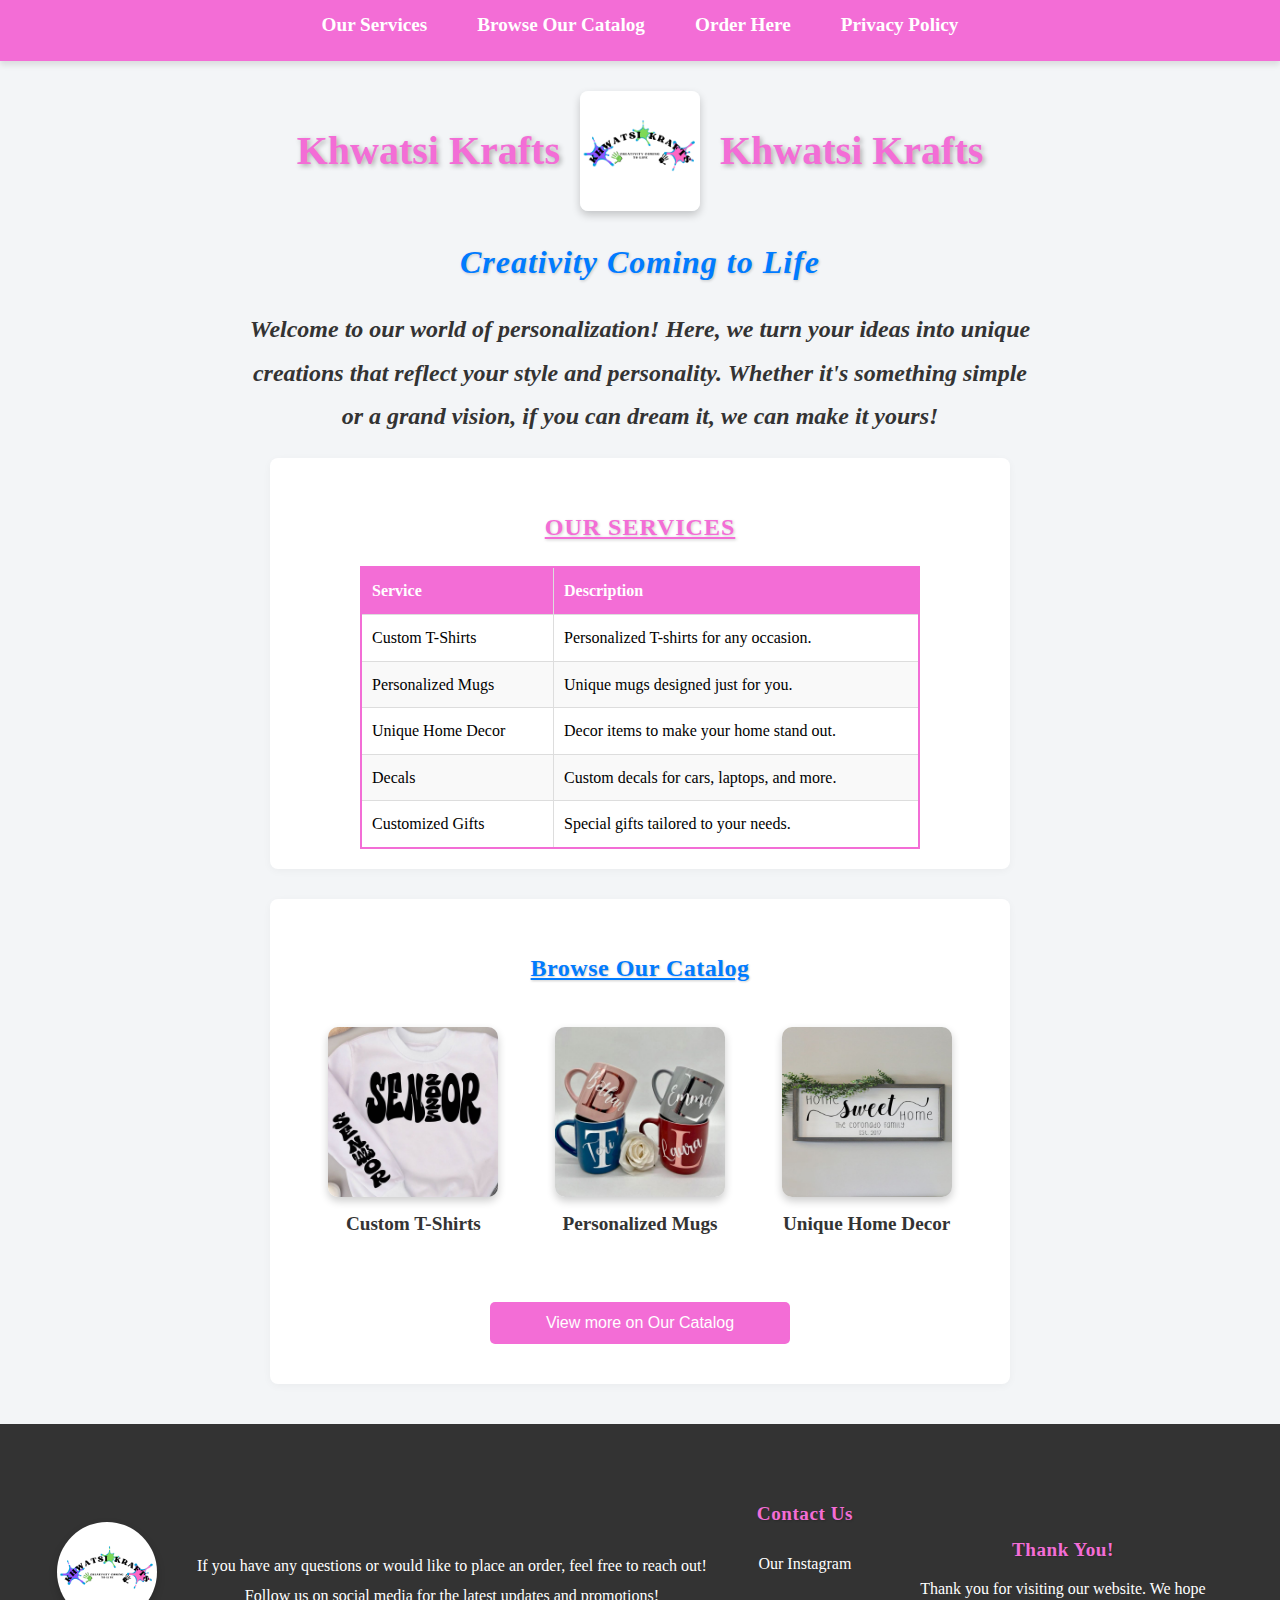
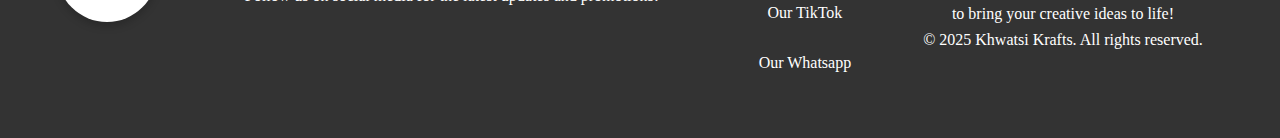
<file: index.html>
<!DOCTYPE html>
<html lang="en">
  <head>
    <meta charset="UTF-8" />
    <meta name="viewport" content="width=device-width, initial-scale=1.0" />
    <link rel="stylesheet" href="Khwatsi Krafts.css" />
    <title>Khwatsi Krafts</title>
  </head>
  <body>
    <nav>
      <ul>
        <li><a href="our-service-page.html">Our Services</a></li>
        <li><a href="catalog-page.html">Browse Our Catalog</a></li>
        <li><a href="order-page.html">Order Here</a></li>
        <li><a href="catalog-page.html">Privacy Policy</a></li>
      </ul>
    </nav>

    <header class="header">
      <h1>
        <b>Khwatsi Krafts</b>
        <img
          src="images\KK LOGO.png"
          alt="Khwatsi Krafts Logo"
          width="215"
          height="215"
          style="vertical-align: middle"
        />
        <b>Khwatsi Krafts</b>
      </h1>
      <h2><i>Creativity Coming to Life</i></h2>
      <p>
        <i
          ><b>
            Welcome to our world of personalization! Here, we turn your ideas
            into unique creations that reflect your style and personality.
            Whether it's something simple or a grand vision, if you can dream
            it, we can make it yours!
          </b></i
        >
      </p>
    </header>

    <section>
      <h3 class="section-title">
        <b><u>Our Services</u></b>
      </h3>
      <table class="services-table">
        <thead>
          <tr>
            <th>Service</th>
            <th>Description</th>
          </tr>
        </thead>
        <tbody>
          <tr>
            <td>Custom T-Shirts</td>
            <td>Personalized T-shirts for any occasion.</td>
          </tr>
          <tr>
            <td>Personalized Mugs</td>
            <td>Unique mugs designed just for you.</td>
          </tr>
          <tr>
            <td>Unique Home Decor</td>
            <td>Decor items to make your home stand out.</td>
          </tr>
          <tr>
            <td>Decals</td>
            <td>Custom decals for cars, laptops, and more.</td>
          </tr>
          <tr>
            <td>Customized Gifts</td>
            <td>Special gifts tailored to your needs.</td>
          </tr>
        </tbody>
      </table>
    </section>

    <section>
      <h4 class="section-title">
        <b><u>Browse Our Catalog</u></b>
      </h4>
      <div class="catalog-grid">
        <div>
          <img src="images/Custom-tshirt.jpg" alt="Custom T-Shirts" />
          <p><b>Custom T-Shirts</b></p>
        </div>
        <div>
          <img src="images/custom-mug.jpg" alt="Personalized Mugs" />
          <p><b>Personalized Mugs</b></p>
        </div>
        <div>
          <img src="images/custo-home-deco.jpg" alt="Unique Home Decor" />
          <p><b>Unique Home Decor</b></p>
        </div>
      </div>
      <div class="catalog-btn-container">
        <button onclick="window.location.href='catalog-page.html';">
          View more on Our Catalog
        </button>
      </div>
    </section>

    <footer class="footer">
      <div class="footer-content">
        <div class="footer-logo">
          <img
            src="images/KK LOGO.png"
            alt="Khwatsi Krafts Logo"
            width="100"
            height="100"
          />
        </div>
        <ul>
          <li>
            If you have any questions or would like to place an order, feel free
            to reach out!
          </li>
          <li>
            Follow us on social media for the latest updates and promotions!
          </li>
        </ul>
        <div class="footer-contact">
          <h4>Contact Us</h4>
          <p>
            <a href="https://www.instagram.com/khwatsi_krafts/"
              >Our Instagram</a
            >
          </p>
          <p>
            <a
              href="https://www.tiktok.com/@khwatsi.krafts?_t=ZM-8w71qE59eyM&_r=1/"
              >Our TikTok</a
            >
          </p>
          <p><a href="https://wa.me/qr/DYPUR34Y42STC1">Our Whatsapp</a></p>
        </div>
        <div class="footer-thank-you">
          <h4>Thank You!</h4>
          Thank you for visiting our website. We hope to bring your creative
          ideas to life!
          <br />
          &copy; 2025 Khwatsi Krafts. All rights reserved.
        </div>
      </div>
    </footer>
  </body>
</html>
</file>
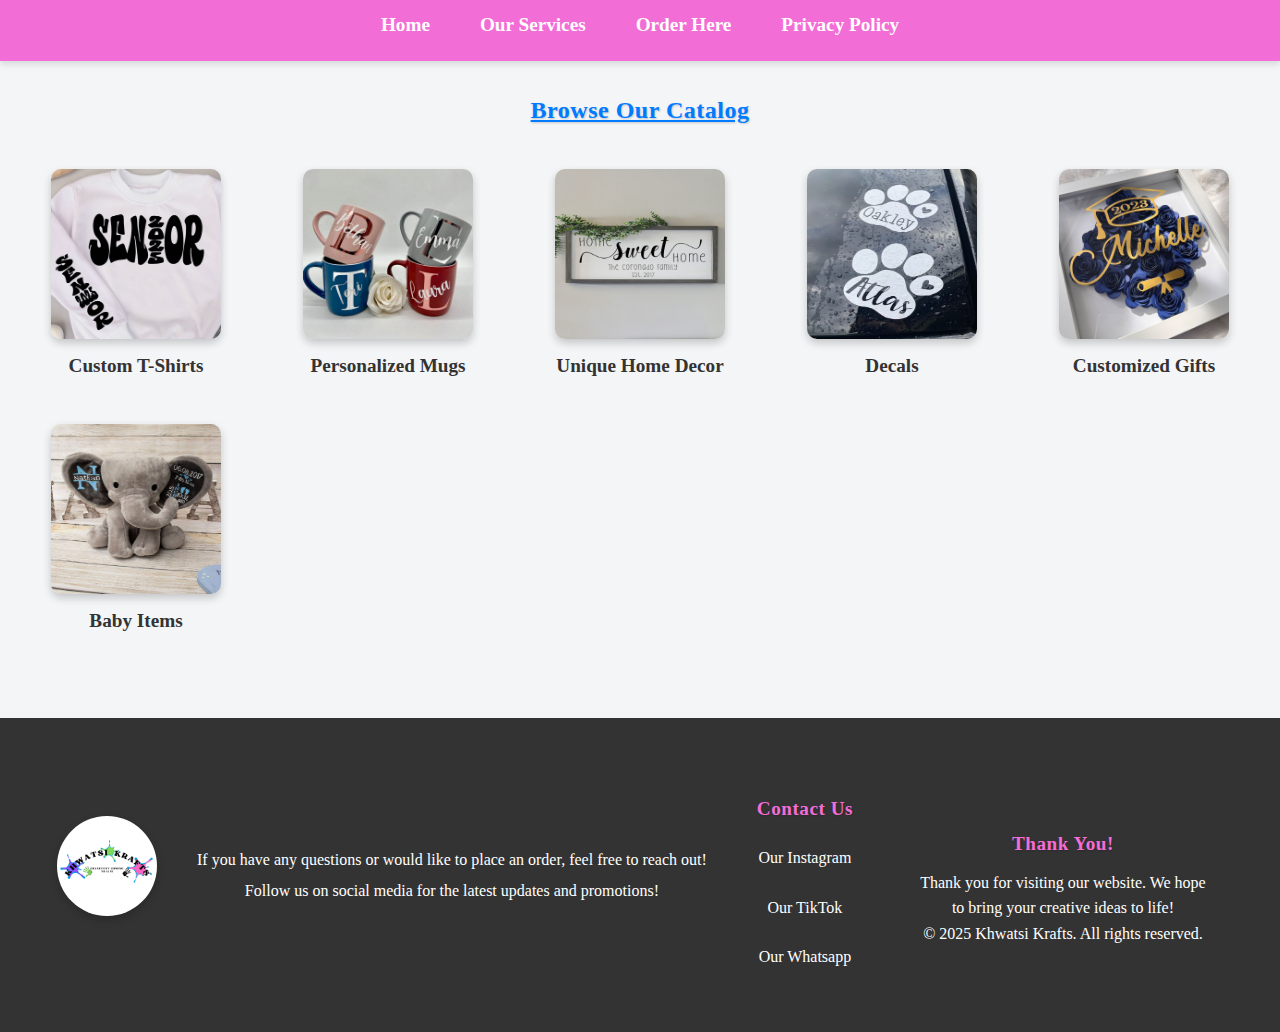
<file: catalog-page.html>
<!DOCTYPE html>
<html lang="en">
  <head>
    <meta charset="UTF-8" />
    <meta name="viewport" content="width=device-width, initial-scale=1.0" />
    <link rel="stylesheet" href="Khwatsi Krafts.css" />
    <title>Khwatsi Krafts Catalog</title>
  </head>
  <body>
    <nav>
      <ul>
        <li><a href="index.html">Home</a></li>
        <li><a href="our-service-page.html">Our Services</a></li>
        <li><a href="order-page.html">Order Here</a></li>
        <li><a href="privacy-policy.html">Privacy Policy</a></li>
      </ul>
    </nav>

    <h4 class="section-title">
      <b><u>Browse Our Catalog</u></b>
    </h4>

    <div class="catalog-grid">
      <div>
        <img src="images/Custom-tshirt.jpg" alt="Custom T-Shirts" />
        <p><b>Custom T-Shirts</b></p>
      </div>
      <div>
        <img src="images/custom-mug.jpg" alt="Personalized Mugs" />
        <p><b>Personalized Mugs</b></p>
      </div>
      <div>
        <img src="images/custo-home-deco.jpg" alt="Unique Home Decor" />
        <p><b>Unique Home Decor</b></p>
      </div>
      <div>
        <img src="images/custom-decal.jpg" alt="Decals" />
        <p><b>Decals</b></p>
      </div>
      <div>
        <img src="images/custom-gifts.jpg" alt="Customized Gifts" />
        <p><b>Customized Gifts</b></p>
      </div>
      <div>
        <img src="images/custom-baby-item.jpg" alt="Baby Items" />
        <p><b>Baby Items</b></p>
      </div>
    </div>

    <footer class="footer">
      <div class="footer-content">
        <div class="footer-logo">
          <img
            src="images/KK LOGO.png"
            alt="Khwatsi Krafts Logo"
            width="100"
            height="100"
          />
        </div>
        <ul>
          <li>
            If you have any questions or would like to place an order, feel free
            to reach out!
          </li>
          <li>
            Follow us on social media for the latest updates and promotions!
          </li>
        </ul>
        <div class="footer-contact">
          <h4>Contact Us</h4>
          <p>
            <a href="https://www.instagram.com/khwatsi_krafts/"
              >Our Instagram</a
            >
          </p>
          <p>
            <a
              href="https://www.tiktok.com/@khwatsi.krafts?_t=ZM-8w71qE59eyM&_r=1/"
              >Our TikTok</a
            >
          </p>
          <p><a href="https://wa.me/qr/DYPUR34Y42STC1">Our Whatsapp</a></p>
        </div>
        <div class="footer-thank-you">
          <h4>Thank You!</h4>
          Thank you for visiting our website. We hope to bring your creative
          ideas to life!
          <br />
          &copy; 2025 Khwatsi Krafts. All rights reserved.
        </div>
      </div>
    </footer>
  </body>
</html>
</file>
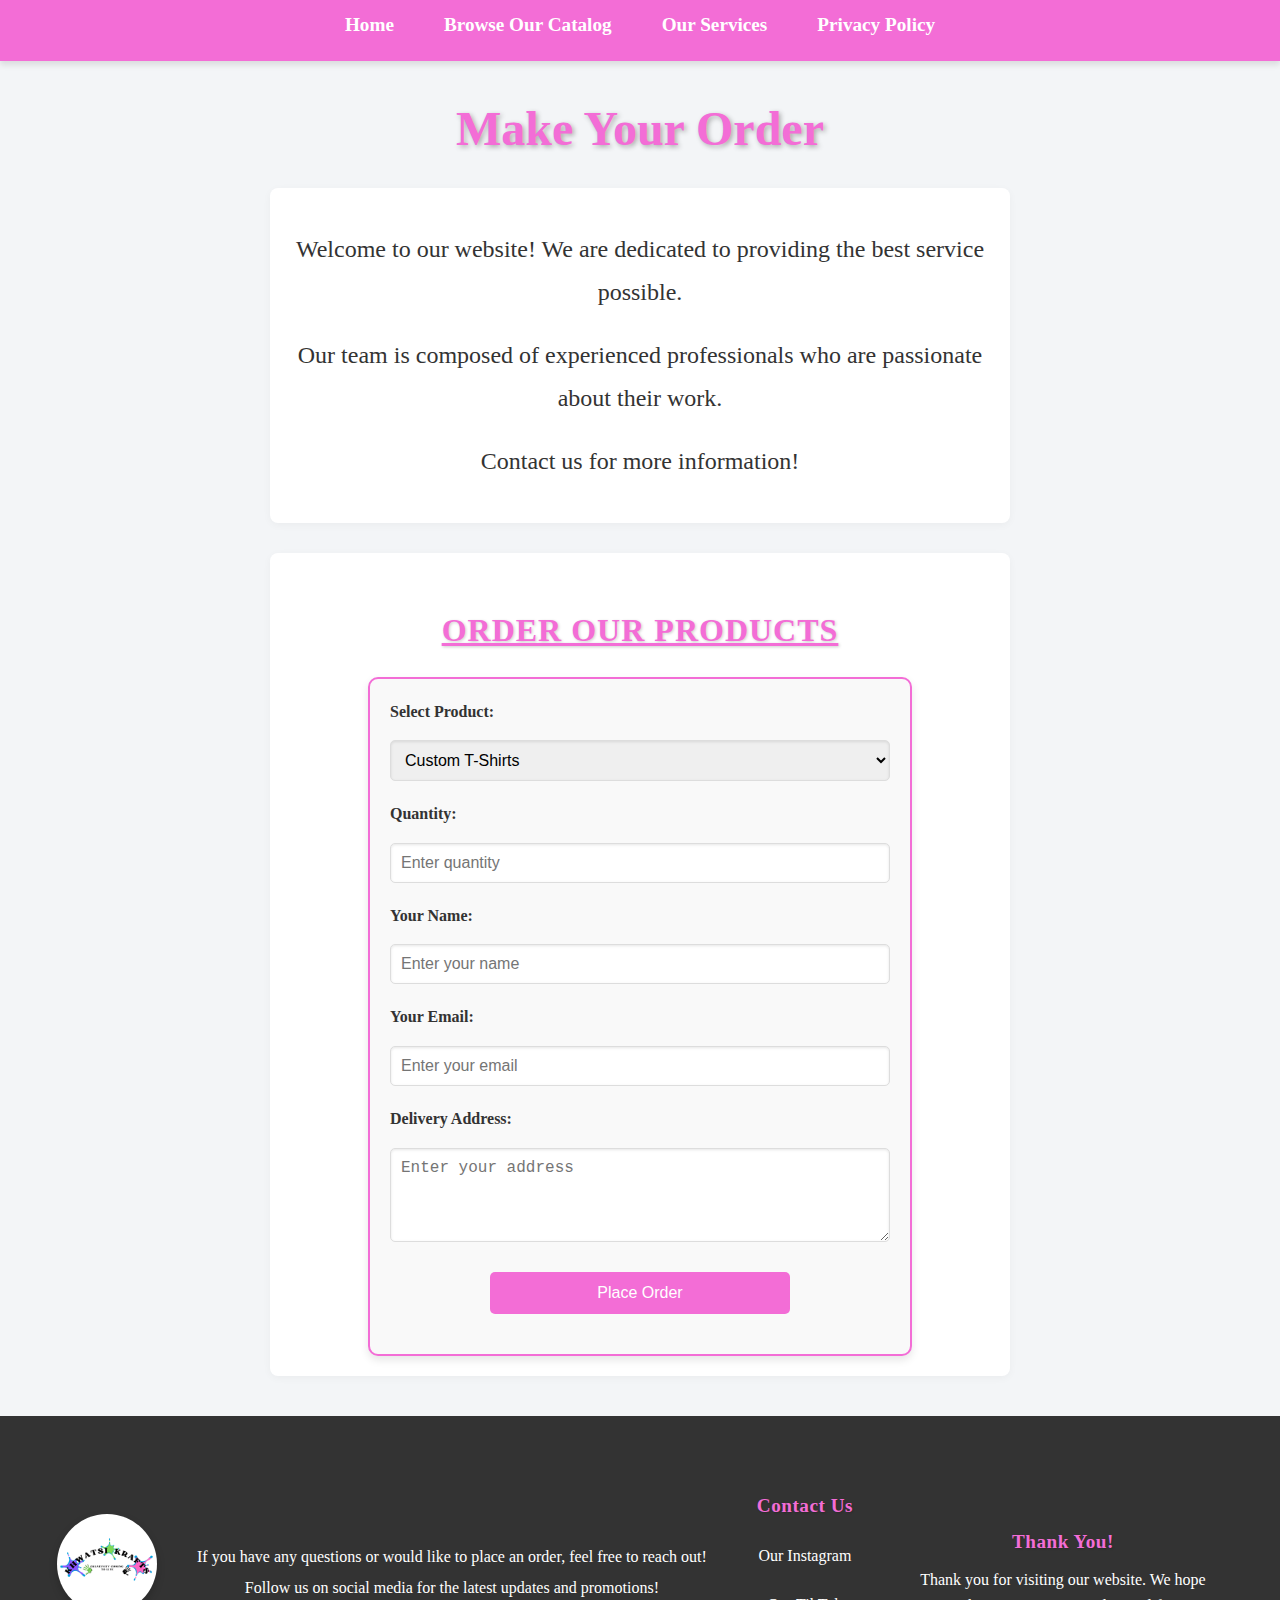
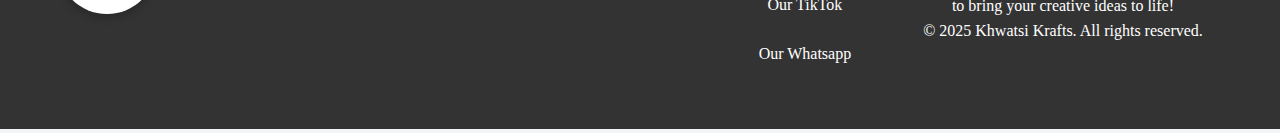
<file: order-page.html>
<!DOCTYPE html>
<html lang="en">
  <head>
    <meta charset="UTF-8" />
    <meta name="viewport" content="width=device-width, initial-scale=1.0" />
    <link rel="stylesheet" href="Khwatsi Krafts.css" />
    <title>Khwatsi Krafts – Order Page</title>
  </head>
  <body>
    <nav>
      <ul>
        <li><a href="index.html">Home</a></li>
        <li><a href="catalog-page.html">Browse Our Catalog</a></li>
        <li><a href="our-service-page.html">Our Services</a></li>
        <li><a href="privacy-policy.html">Privacy Policy</a></li>
      </ul>
    </nav>

    <main>
      <h1>Make Your Order</h1>
      <section>
        <p>
          Welcome to our website! We are dedicated to providing the best service
          possible.
        </p>
        <p>
          Our team is composed of experienced professionals who are passionate
          about their work.
        </p>
        <p>Contact us for more information!</p>
      </section>

      <section>
        <div style="text-align: center; margin-top: 20px">
          <h3>
            <b><u>Order Our Products</u></b>
          </h3>
          <form class="order-form">
            <label for="product">Select Product:</label>
            <select id="product" name="product">
              <option value="custom-tshirts">Custom T-Shirts</option>
              <option value="personalized-mugs">Personalized Mugs</option>
              <option value="unique-home-decor">Unique Home Decor</option>
              <option value="decals">Decals</option>
              <option value="customized-gifts">Customized Gifts</option>
              <option value="custom-baby-item">Baby Items</option>
            </select>

            <label for="quantity">Quantity:</label>
            <input
              type="number"
              id="quantity"
              name="quantity"
              min="1"
              placeholder="Enter quantity"
            />

            <label for="name">Your Name:</label>
            <input
              type="text"
              id="name"
              name="name"
              placeholder="Enter your name"
            />

            <label for="email">Your Email:</label>
            <input
              type="email"
              id="email"
              name="email"
              placeholder="Enter your email"
            />

            <label for="address">Delivery Address:</label>
            <textarea
              id="address"
              name="address"
              placeholder="Enter your address"
              rows="4"
            ></textarea>

            <button type="submit">Place Order</button>
          </form>
        </div>
      </section>
    </main>

    <footer class="footer">
      <div class="footer-content">
        <div class="footer-logo">
          <img
            src="images/KK LOGO.png"
            alt="Khwatsi Krafts Logo"
            width="100"
            height="100"
          />
        </div>
        <ul>
          <li>
            If you have any questions or would like to place an order, feel free
            to reach out!
          </li>
          <li>
            Follow us on social media for the latest updates and promotions!
          </li>
        </ul>
        <div class="footer-contact">
          <h4>Contact Us</h4>
          <p>
            <a href="https://www.instagram.com/khwatsi_krafts/"
              >Our Instagram</a
            >
          </p>
          <p>
            <a
              href="https://www.tiktok.com/@khwatsi.krafts?_t=ZM-8w71qE59eyM&_r=1/"
              >Our TikTok</a
            >
          </p>
          <p><a href="https://wa.me/qr/DYPUR34Y42STC1">Our Whatsapp</a></p>
        </div>
        <div class="footer-thank-you">
          <h4>Thank You!</h4>
          Thank you for visiting our website. We hope to bring your creative
          ideas to life!
          <br />
          &copy; 2025 Khwatsi Krafts. All rights reserved.
        </div>
      </div>
    </footer>
  </body>
</html>
</file>
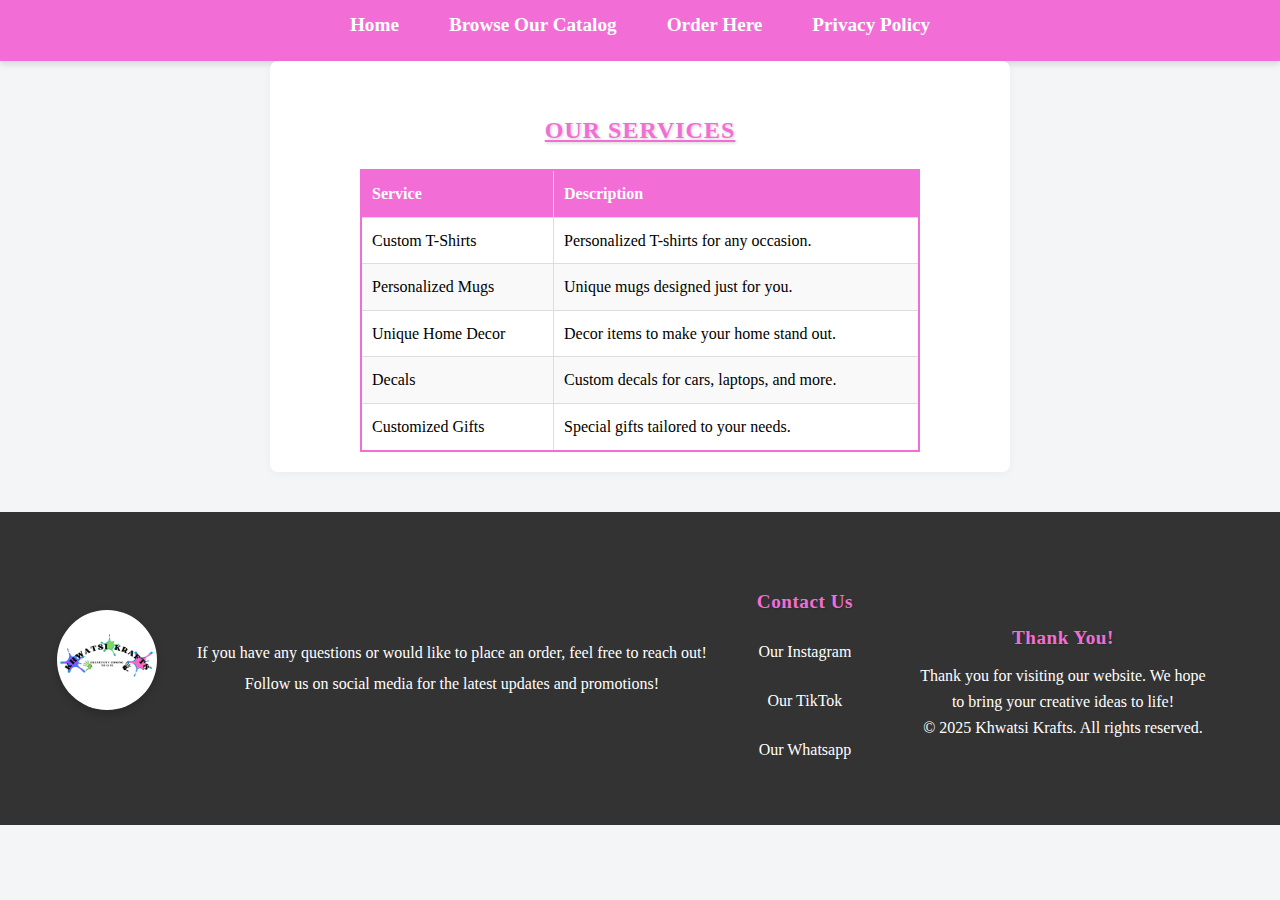
<file: our-service-page.html>
<!DOCTYPE html>
<html lang="en">
  <head>
    <meta charset="UTF-8" />
    <meta name="viewport" content="width=device-width, initial-scale=1.0" />
    <link rel="stylesheet" href="Khwatsi Krafts.css" />
    <title>Khwatsi Krafts – Our Services</title>
  </head>
  <body>
    <nav>
      <ul>
        <li><a href="index.html">Home</a></li>
        <li><a href="catalog-page.html">Browse Our Catalog</a></li>
        <li><a href="order-page.html">Order Here</a></li>
        <li><a href="privacy-policy.html">Privacy Policy</a></li>
      </ul>
    </nav>

    <main>
      <section>
        <h3 class="section-title">
          <b><u>Our Services</u></b>
        </h3>
        <table class="services-table">
          <thead>
            <tr>
              <th>Service</th>
              <th>Description</th>
            </tr>
          </thead>
          <tbody>
            <tr>
              <td data-label="Service">Custom T-Shirts</td>
              <td data-label="Description">
                Personalized T-shirts for any occasion.
              </td>
            </tr>
            <tr>
              <td data-label="Service">Personalized Mugs</td>
              <td data-label="Description">
                Unique mugs designed just for you.
              </td>
            </tr>
            <tr>
              <td data-label="Service">Unique Home Decor</td>
              <td data-label="Description">
                Decor items to make your home stand out.
              </td>
            </tr>
            <tr>
              <td data-label="Service">Decals</td>
              <td data-label="Description">
                Custom decals for cars, laptops, and more.
              </td>
            </tr>
            <tr>
              <td data-label="Service">Customized Gifts</td>
              <td data-label="Description">
                Special gifts tailored to your needs.
              </td>
            </tr>
          </tbody>
        </table>
      </section>
    </main>

    <footer class="footer">
      <div class="footer-content">
        <div class="footer-logo">
          <img
            src="images/KK LOGO.png"
            alt="Khwatsi Krafts Logo"
            width="100"
            height="100"
          />
        </div>
        <ul>
          <li>
            If you have any questions or would like to place an order, feel free
            to reach out!
          </li>
          <li>
            Follow us on social media for the latest updates and promotions!
          </li>
        </ul>
        <div class="footer-contact">
          <h4>Contact Us</h4>
          <p>
            <a href="https://www.instagram.com/khwatsi_krafts/"
              >Our Instagram</a
            >
          </p>
          <p>
            <a
              href="https://www.tiktok.com/@khwatsi.krafts?_t=ZM-8w71qE59eyM&_r=1/"
              >Our TikTok</a
            >
          </p>
          <p><a href="https://wa.me/qr/DYPUR34Y42STC1">Our Whatsapp</a></p>
        </div>
        <div class="footer-thank-you">
          <h4>Thank You!</h4>
          Thank you for visiting our website. We hope to bring your creative
          ideas to life!
          <br />
          &copy; 2025 Khwatsi Krafts. All rights reserved.
        </div>
      </div>
    </footer>
  </body>
</html>
</file>
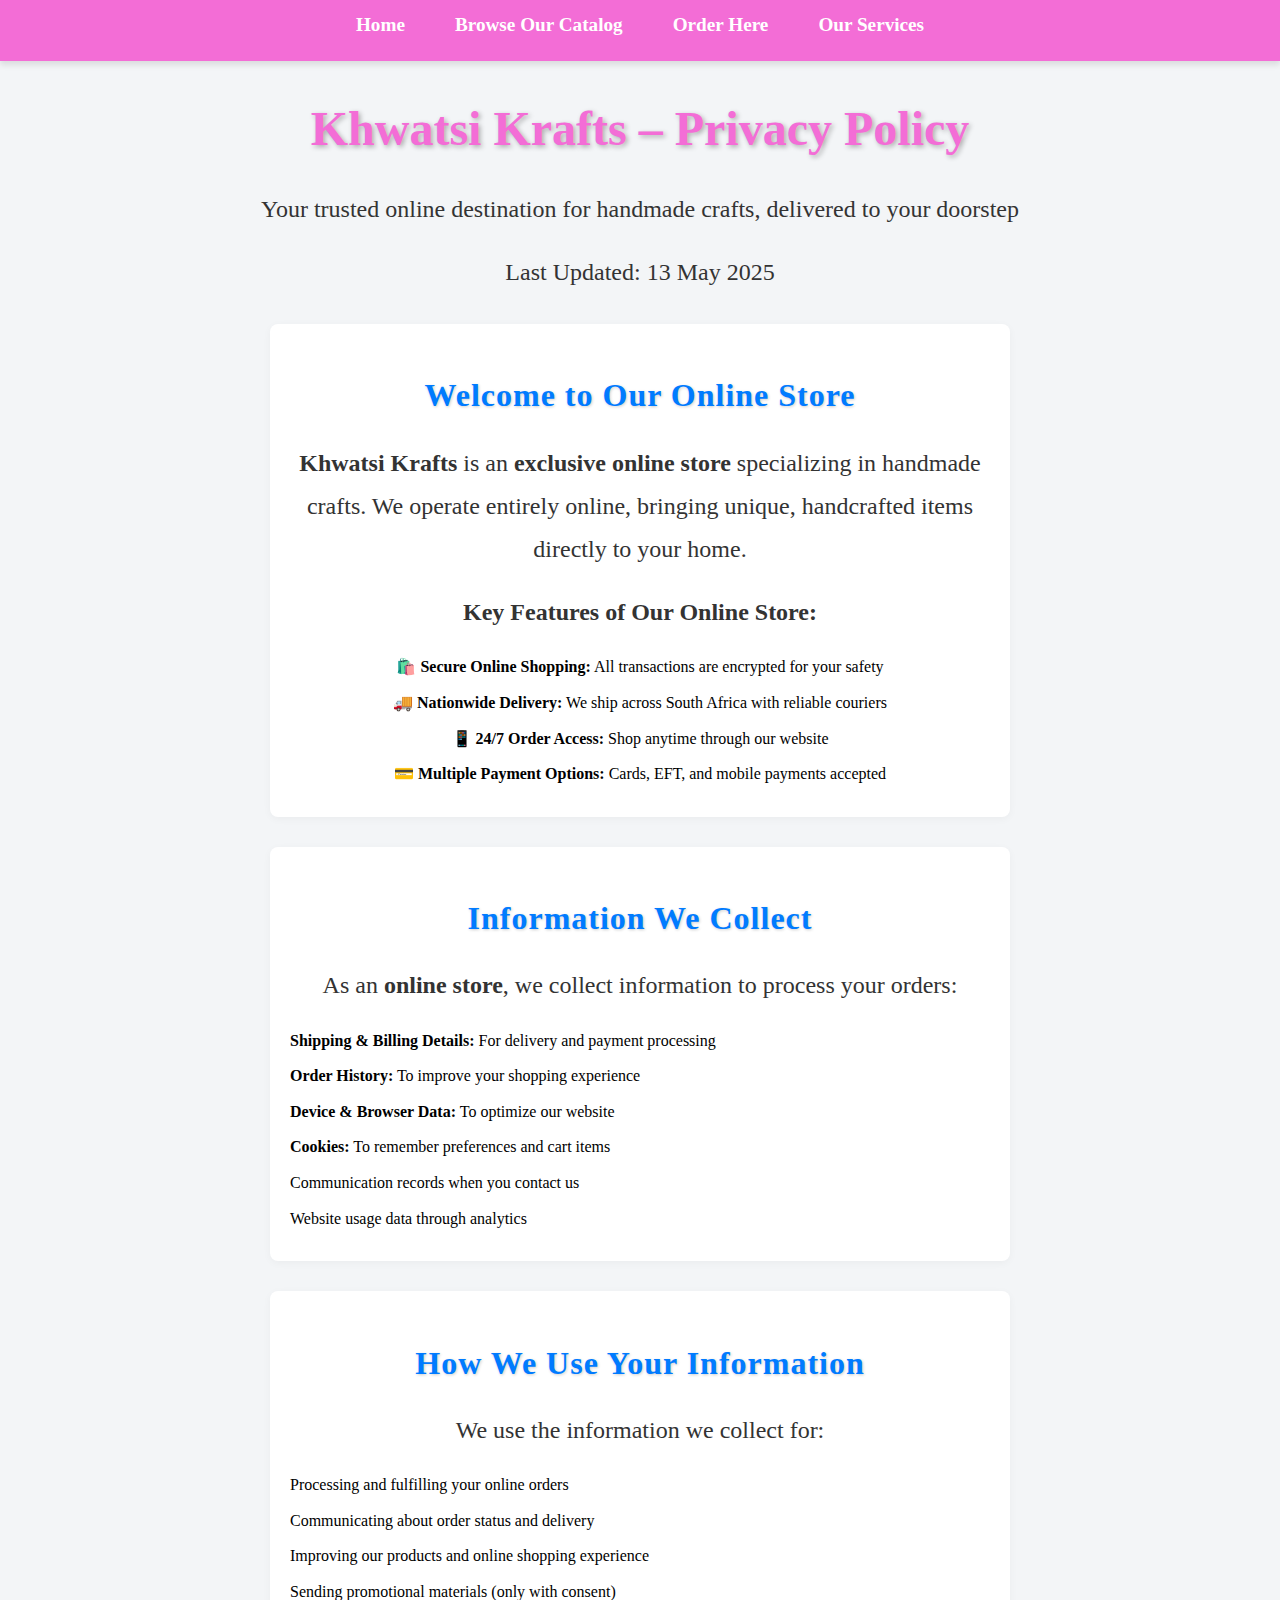
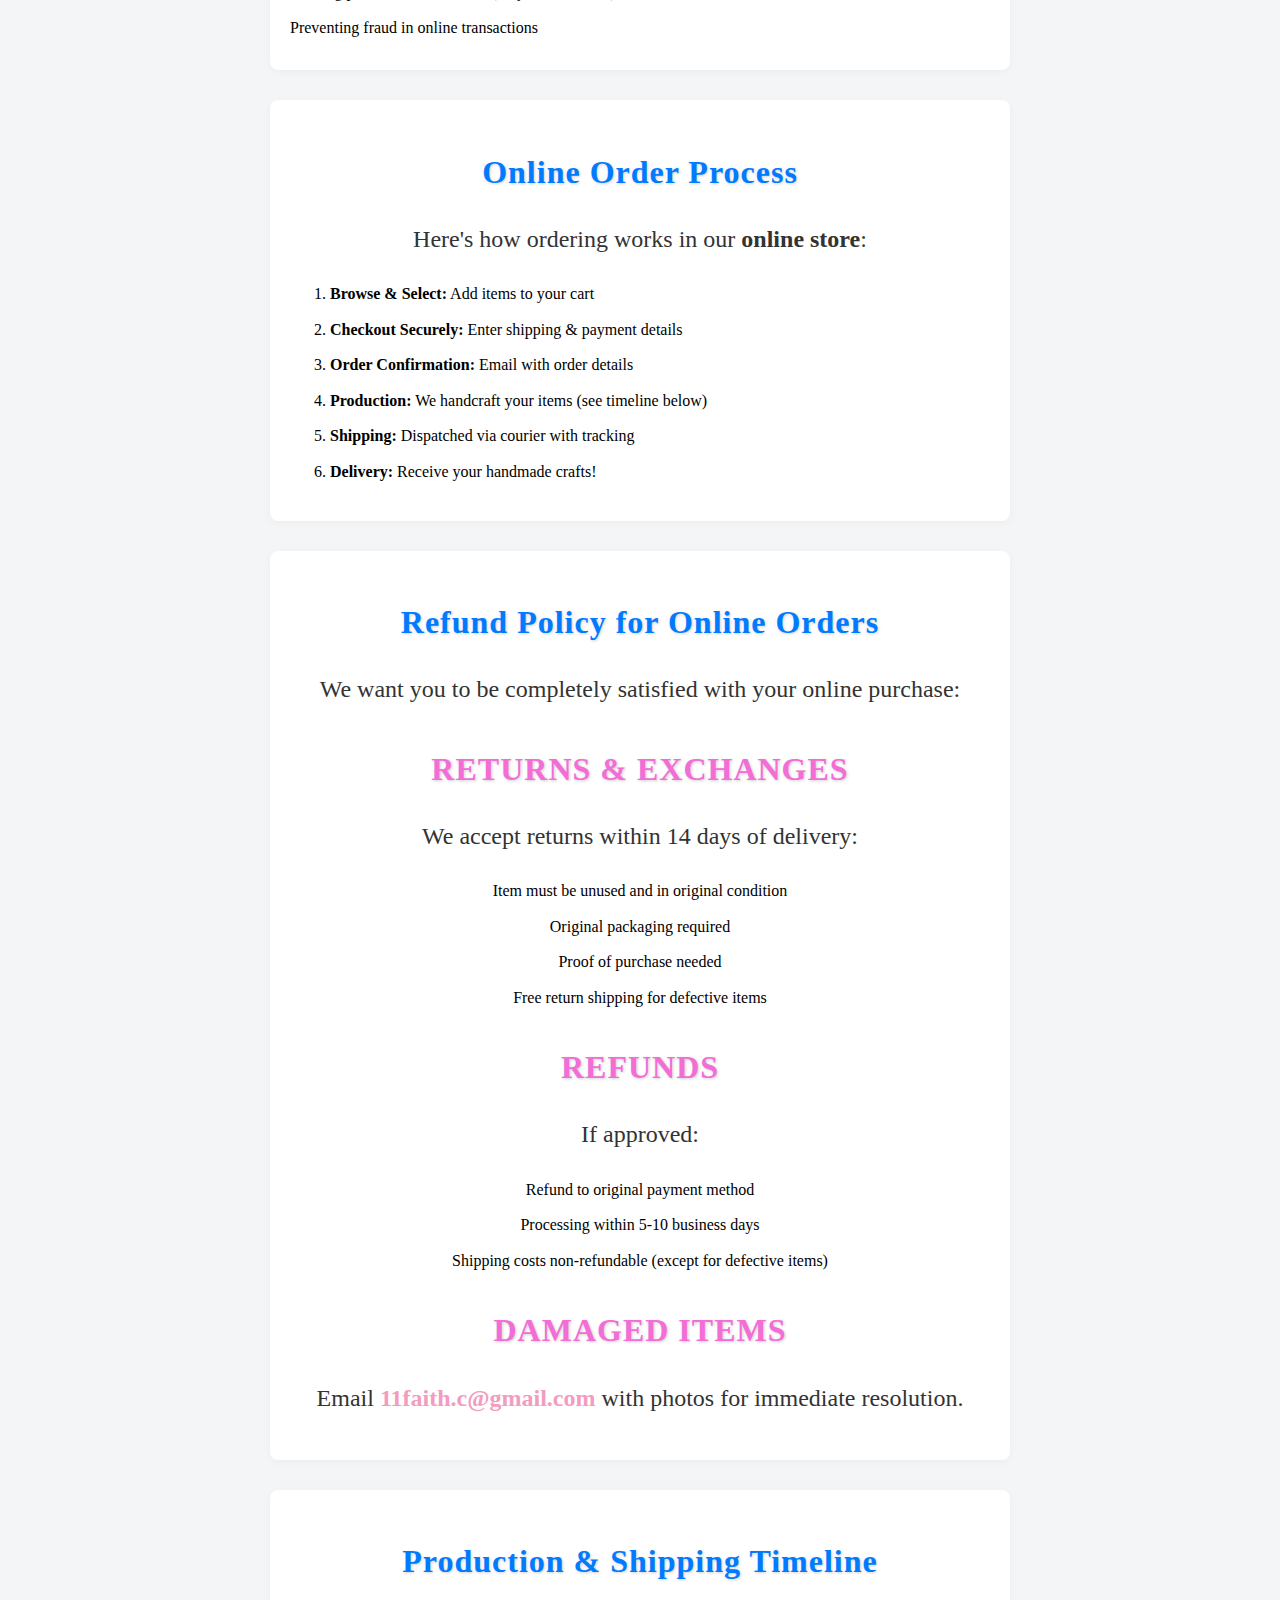
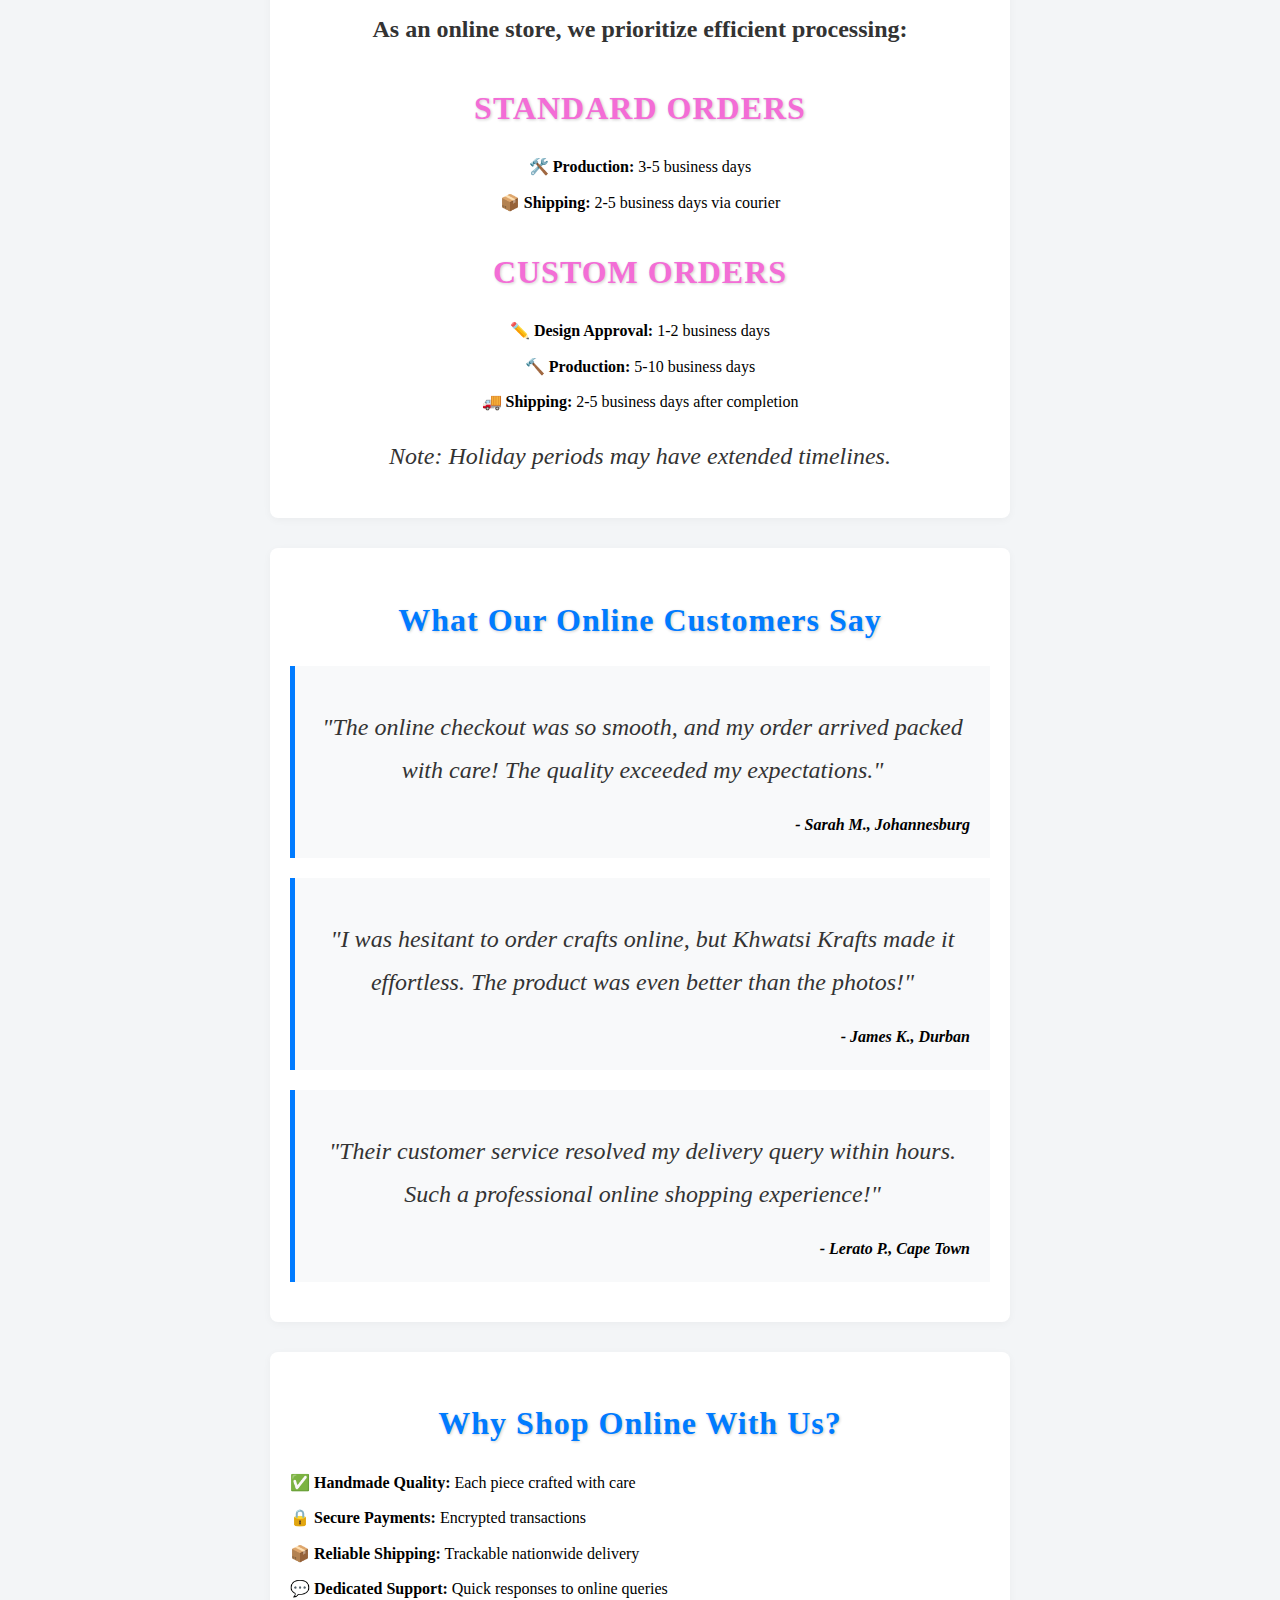
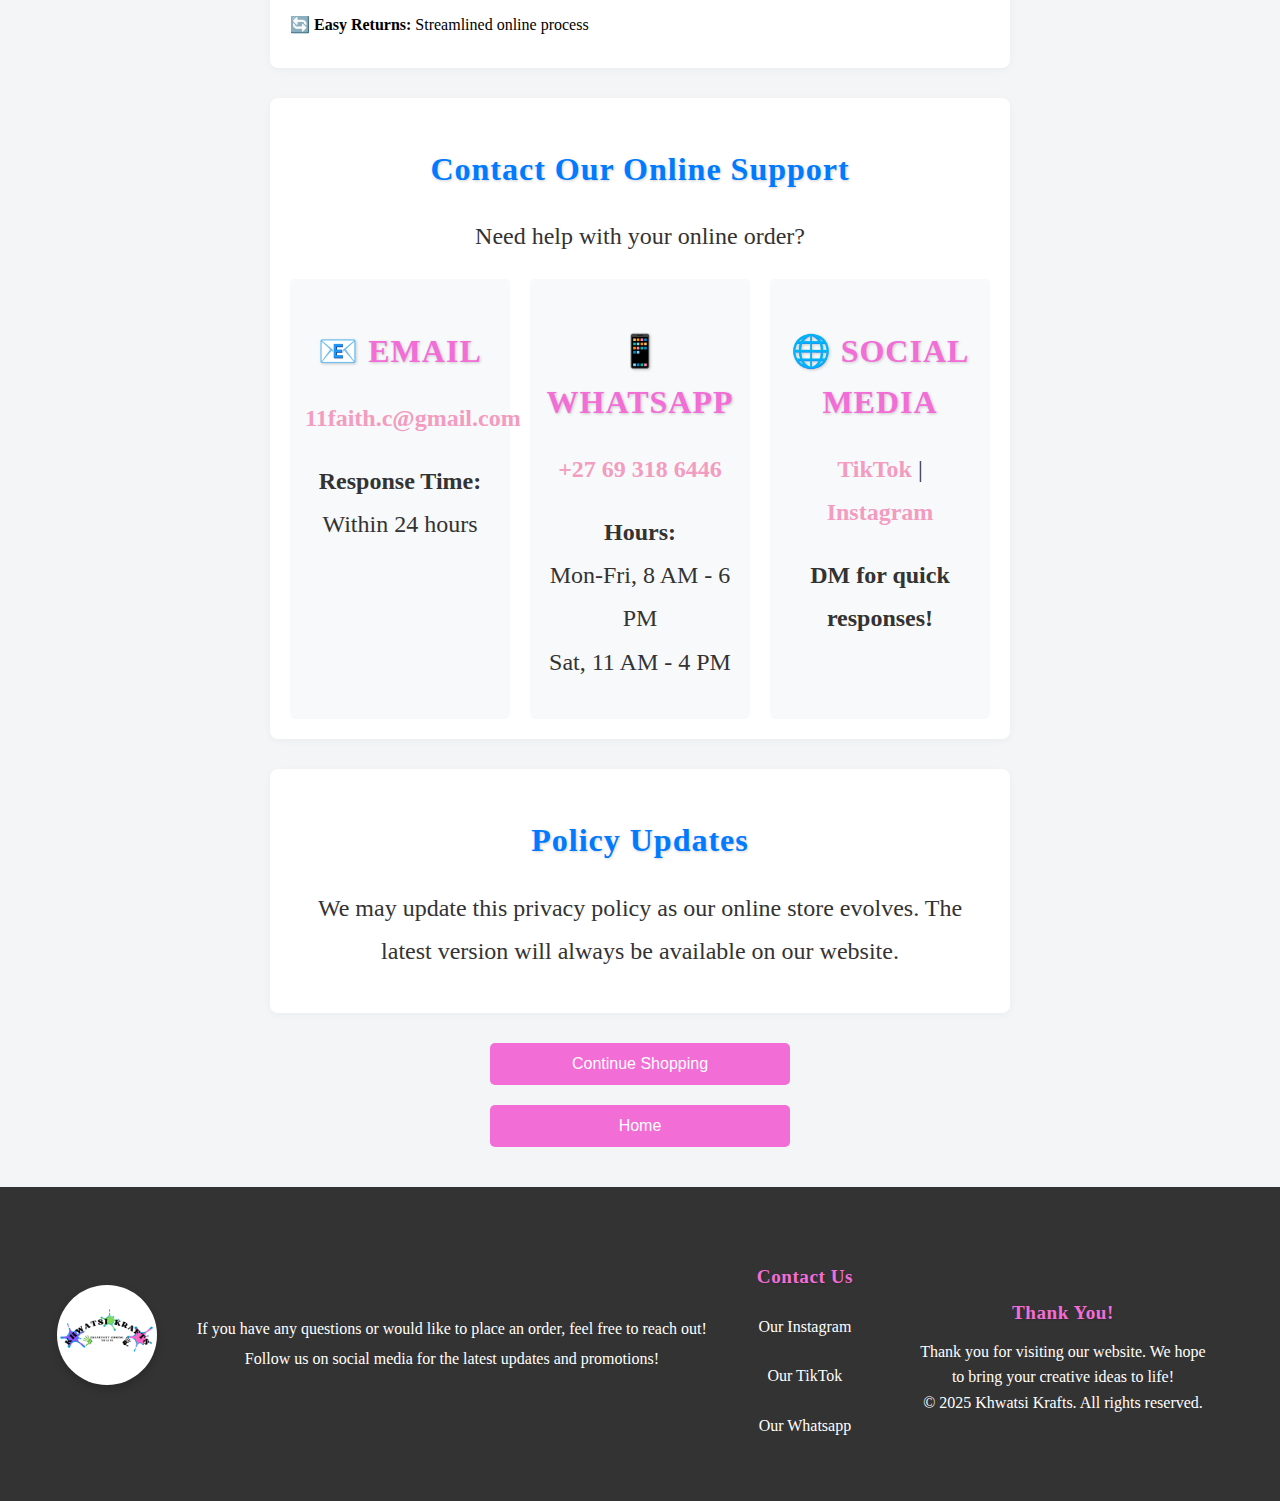
<file: privacy-policy.html>
<!DOCTYPE html>
<html lang="en">
  <head>
    <meta charset="UTF-8" />
    <meta name="viewport" content="width=device-width, initial-scale=1.0" />
    <link rel="stylesheet" href="Khwatsi Krafts.css" />
    <title>Khwatsi Krafts – Privacy Policy</title>
  </head>
  <body>
    <nav>
      <ul>
        <li><a href="index.html">Home</a></li>
        <li><a href="catalog-page.html">Browse Our Catalog</a></li>
        <li><a href="order-page.html">Order Here</a></li>
        <li><a href="our-service-page.html">Our Services</a></li>
      </ul>
    </nav>

    <header>
      <h1>Khwatsi Krafts – Privacy Policy</h1>
      <p>
        Your trusted online destination for handmade crafts, delivered to your
        doorstep
      </p>
    </header>

    <main>
      <p style="text-align: center; margin-bottom: 30px">
        Last Updated: 13 May 2025
      </p>

      <div class="section" style="text-align: center">
        <h2>Welcome to Our Online Store</h2>
        <p>
          <strong>Khwatsi Krafts</strong> is an
          <strong>exclusive online store</strong> specializing in handmade
          crafts. We operate entirely online, bringing unique, handcrafted items
          directly to your home.
        </p>
        <p><strong>Key Features of Our Online Store:</strong></p>
        <ul>
          <li>
            🛍️ <strong>Secure Online Shopping:</strong> All transactions are
            encrypted for your safety
          </li>
          <li>
            🚚 <strong>Nationwide Delivery:</strong> We ship across South Africa
            with reliable couriers
          </li>
          <li>
            📱 <strong>24/7 Order Access:</strong> Shop anytime through our
            website
          </li>
          <li>
            💳 <strong>Multiple Payment Options:</strong> Cards, EFT, and mobile
            payments accepted
          </li>
        </ul>
      </div>

      <div class="section">
        <h2>Information We Collect</h2>
        <p>
          As an <strong>online store</strong>, we collect information to process
          your orders:
        </p>
        <ul>
          <li>
            <strong>Shipping & Billing Details:</strong> For delivery and
            payment processing
          </li>
          <li>
            <strong>Order History:</strong> To improve your shopping experience
          </li>
          <li>
            <strong>Device & Browser Data:</strong> To optimize our website
          </li>
          <li>
            <strong>Cookies:</strong> To remember preferences and cart items
          </li>
          <li>Communication records when you contact us</li>
          <li>Website usage data through analytics</li>
        </ul>
      </div>

      <div class="section">
        <h2>How We Use Your Information</h2>
        <p>We use the information we collect for:</p>
        <ul>
          <li>Processing and fulfilling your online orders</li>
          <li>Communicating about order status and delivery</li>
          <li>Improving our products and online shopping experience</li>
          <li>Sending promotional materials (only with consent)</li>
          <li>Preventing fraud in online transactions</li>
        </ul>
      </div>

      <div class="section">
        <h2>Online Order Process</h2>
        <p>Here's how ordering works in our <strong>online store</strong>:</p>
        <ol>
          <li><strong>Browse & Select:</strong> Add items to your cart</li>
          <li>
            <strong>Checkout Securely:</strong> Enter shipping & payment details
          </li>
          <li><strong>Order Confirmation:</strong> Email with order details</li>
          <li>
            <strong>Production:</strong> We handcraft your items (see timeline
            below)
          </li>
          <li>
            <strong>Shipping:</strong> Dispatched via courier with tracking
          </li>
          <li><strong>Delivery:</strong> Receive your handmade crafts!</li>
        </ol>
      </div>

      <div class="section" style="text-align: center">
        <h2>Refund Policy for Online Orders</h2>
        <p>We want you to be completely satisfied with your online purchase:</p>
        <h3>Returns & Exchanges</h3>
        <p>We accept returns within 14 days of delivery:</p>
        <ul>
          <li>Item must be unused and in original condition</li>
          <li>Original packaging required</li>
          <li>Proof of purchase needed</li>
          <li>Free return shipping for defective items</li>
        </ul>
        <h3>Refunds</h3>
        <p>If approved:</p>
        <ul>
          <li>Refund to original payment method</li>
          <li>Processing within 5-10 business days</li>
          <li>Shipping costs non-refundable (except for defective items)</li>
        </ul>
        <h3>Damaged Items</h3>
        <p>
          Email
          <a href="mailto:11faith.c@gmail.com">11faith.c@gmail.com</a>
          with photos for immediate resolution.
        </p>
      </div>

      <div class="section" style="text-align: center">
        <h2>Production & Shipping Timeline</h2>
        <p>
          <strong
            >As an online store, we prioritize efficient processing:</strong
          >
        </p>
        <h3>Standard Orders</h3>
        <ul>
          <li>🛠️ <strong>Production:</strong> 3-5 business days</li>
          <li>📦 <strong>Shipping:</strong> 2-5 business days via courier</li>
        </ul>
        <h3>Custom Orders</h3>
        <ul>
          <li>✏️ <strong>Design Approval:</strong> 1-2 business days</li>
          <li>🔨 <strong>Production:</strong> 5-10 business days</li>
          <li>
            🚚 <strong>Shipping:</strong> 2-5 business days after completion
          </li>
        </ul>
        <p><em>Note: Holiday periods may have extended timelines.</em></p>
      </div>

      <div class="section">
        <h2>What Our Online Customers Say</h2>
        <div class="testimonial" style="text-align: center">
          <p>
            "The online checkout was so smooth, and my order arrived packed with
            care! The quality exceeded my expectations."
          </p>
          <div class="testimonial-author">- Sarah M., Johannesburg</div>
        </div>
        <div class="testimonial">
          <p>
            "I was hesitant to order crafts online, but Khwatsi Krafts made it
            effortless. The product was even better than the photos!"
          </p>
          <div class="testimonial-author">- James K., Durban</div>
        </div>
        <div class="testimonial">
          <p>
            "Their customer service resolved my delivery query within hours.
            Such a professional online shopping experience!"
          </p>
          <div class="testimonial-author">- Lerato P., Cape Town</div>
        </div>
      </div>

      <div class="section">
        <h2>Why Shop Online With Us?</h2>
        <ul>
          <li>
            ✅ <strong>Handmade Quality:</strong> Each piece crafted with care
          </li>
          <li>🔒 <strong>Secure Payments:</strong> Encrypted transactions</li>
          <li>
            📦 <strong>Reliable Shipping:</strong> Trackable nationwide delivery
          </li>
          <li>
            💬 <strong>Dedicated Support:</strong> Quick responses to online
            queries
          </li>
          <li>🔄 <strong>Easy Returns:</strong> Streamlined online process</li>
        </ul>
      </div>

      <div class="section">
        <h2>Contact Our Online Support</h2>
        <p>Need help with your online order?</p>
        <div class="contact-info">
          <div class="contact-method">
            <h3>📧 Email</h3>
            <p>
              <a href="mailto:11faith.c@gmail.com">11faith.c@gmail.com</a>
            </p>
            <p><strong>Response Time:</strong> Within 24 hours</p>
          </div>
          <div class="contact-method">
            <h3>📱 WhatsApp</h3>
            <p><a href="https://wa.me/qr/DYPUR34Y42STC1">+27 69 318 6446</a></p>
            <p>
              <strong>Hours:</strong>
              <br />Mon-Fri, 8 AM - 6 PM <br />Sat, 11 AM - 4 PM
            </p>
          </div>
          <div class="contact-method">
            <h3>🌐 Social Media</h3>
            <p>
              <a
                href="https://www.tiktok.com/@khwatsi.krafts?_t=ZM-8w71qE59eyM&_r=1/"
                >TikTok</a
              >
              |
              <a href="https://www.instagram.com/khwatsi_krafts/">Instagram</a>
            </p>
            <p><strong>DM for quick responses!</strong></p>
          </div>
        </div>
      </div>

      <div class="section">
        <h2>Policy Updates</h2>
        <p>
          We may update this privacy policy as our online store evolves. The
          latest version will always be available on our website.
        </p>
      </div>
      <div style="text-align: center; margin: 30px 0">
        <button onclick="window.location.href='catalog-page.html'">
          Continue Shopping
        </button>
        <button onclick="window.location.href='khwatsi-krafts-demo.html'">
          Home
        </button>
      </div>
    </main>

    <footer class="footer">
      <div class="footer-content">
        <div class="footer-logo">
          <img
            src="images/KK LOGO.png"
            alt="Khwatsi Krafts Logo"
            width="100"
            height="100"
          />
        </div>
        <ul>
          <li>
            If you have any questions or would like to place an order, feel free
            to reach out!
          </li>
          <li>
            Follow us on social media for the latest updates and promotions!
          </li>
        </ul>
        <div class="footer-contact">
          <h4>Contact Us</h4>
          <p>
            <a href="https://www.instagram.com/khwatsi_krafts/"
              >Our Instagram</a
            >
          </p>
          <p>
            <a
              href="https://www.tiktok.com/@khwatsi.krafts?_t=ZM-8w71qE59eyM&_r=1/"
              >Our TikTok</a
            >
          </p>
          <p><a href="https://wa.me/qr/DYPUR34Y42STC1">Our Whatsapp</a></p>
        </div>
        <div class="footer-thank-you">
          <h4>Thank You!</h4>
          Thank you for visiting our website. We hope to bring your creative
          ideas to life!
          <br />
          &copy; 2025 Khwatsi Krafts. All rights reserved.
        </div>
      </div>
    </footer>
  </body>
</html>
</file>
<file: Khwatsi Krafts.css>
/* ===== General Body and Typography ===== */
html,
body {
  margin: 0;
  padding: 0;
  font-family: "Times New Roman", Times, serif;
  line-height: 1.6;
  background-color: #f3f5f7;
  color: #000;
  height: 100%;
}

/* ===== Headings ===== */
h1,
h2,
h3,
h4 {
  color: #f36dd6;
  font-weight: bold;
  text-align: center;
  margin-bottom: 20px;
}
h1 {
  font-size: 3rem;
  text-shadow: 2px 2px 5px rgba(0, 0, 0, 0.3);
  word-break: break-word;
  margin: 30px 0 20px 0;
}
h2 {
  font-size: 2rem;
  color: #007bff;
  text-shadow: 1px 1px 3px rgba(0, 0, 0, 0.2);
  letter-spacing: 1px;
}
h3 {
  font-size: 2rem;
  color: #f36dd6;
  text-shadow: 1px 1px 3px rgba(0, 0, 0, 0.2);
  letter-spacing: 1px;
  text-transform: uppercase;
}
h4 {
  font-size: 1.8rem;
  color: #007bff;
  text-shadow: 1px 1px 2px rgba(0, 0, 0, 0.2);
  letter-spacing: 0.5px;
  text-transform: capitalize;
}

/* ===== Header ===== */
.header h1 {
  display: flex;
  flex-wrap: wrap;
  align-items: center;
  justify-content: center;
  gap: 10px;
  font-size: 2.5rem;
  text-align: center;
}
.header h1 img {
  max-width: 120px;
  height: auto;
  margin: 0 10px;
  vertical-align: middle;
}

/* ===== Paragraphs ===== */
p {
  font-size: 1.5rem;
  font-weight: 500;
  color: #333;
  line-height: 1.8;
  text-align: center;
  margin: 20px auto;
  max-width: 800px;
}

/* ===== Navigation Bar Styles ===== */
nav {
  background-color: #f36dd6;
  padding: 10px 20px;
  box-shadow: 0 4px 6px rgba(0, 0, 0, 0.1);
}
nav ul {
  list-style-type: none;
  margin: 0;
  padding: 0;
  display: flex;
  justify-content: center;
  gap: 20px;
  background-color: #f36dd6;
  flex-wrap: wrap;
}
nav ul li {
  display: inline;
}
nav ul li a {
  text-decoration: none;
  font-size: 1.2rem;
  font-weight: bold;
  color: white;
  padding: 8px 15px;
  border-radius: 5px;
  transition: background-color 0.3s, color 0.3s;
}
nav ul li a:hover {
  background-color: #007bff;
  color: #fff;
}

/* ===== Section Styles ===== */
.section,
section {
  background-color: #fff;
  padding: 20px;
  margin: 0 auto 30px auto;
  border-radius: 8px;
  box-shadow: 0 2px 8px rgba(0, 0, 0, 0.04);
  max-width: 700px;
}
.section a {
  color: #f39cc0;
  text-decoration: none;
  font-weight: bold;
}
.section a:hover {
  text-decoration: underline;
}
.section:hover {
  transform: scale(1.04) translateY(-8px);
  box-shadow: 0 8px 24px rgba(243, 109, 214);
  transition: transform 0.2s cubic-bezier(0.34, 1.56, 0.64, 1), box-shadow 0.2s;
}

/* ===== Section Title ===== */
.section-title {
  text-align: center;
  margin-top: 30px;
  margin-bottom: 20px;
  font-size: 1.5rem;
}

/* ===== Testimonial Styles ===== */
.testimonial {
  background-color: #f8f9fa;
  border-left: 5px solid #007bff;
  padding: 20px;
  margin: 20px 0;
  font-style: italic;
}
.testimonial-author {
  font-weight: bold;
  text-align: right;
  margin-top: 10px;
}

/* ===== Contact Info Grid ===== */
.contact-info {
  display: grid;
  grid-template-columns: repeat(auto-fit, minmax(200px, 1fr));
  gap: 20px;
}
.contact-method {
  background-color: #f8f9fa;
  padding: 15px;
  border-radius: 5px;
}

/* ===== Catalog Grid ===== */
.catalog,
.catalog-grid {
  display: grid;
  grid-template-columns: repeat(auto-fit, minmax(200px, 1fr));
  gap: 20px;
  padding: 20px;
  text-align: center;
}
.catalog img,
.catalog-grid img {
  width: 170px;
  height: 170px;
  border-radius: 10px;
  box-shadow: 0px 4px 8px rgba(0, 0, 0, 0.2);
  transition: transform 0.3s, box-shadow 0.3s;
  display: block;
  margin: 0 auto;
}
.catalog img:hover,
.catalog-grid img:hover {
  transform: scale(1.05);
  box-shadow: 0px 8px 16px rgba(0, 0, 0, 0.4);
}
.catalog p,
.catalog-grid p {
  font-size: 1.2rem;
  font-weight: bold;
  color: #333;
  text-align: center;
  margin-top: 10px;
}

/* ===== Table Styles ===== */
table,
.services-table {
  border: 2px solid #f36dd6;
  border-collapse: collapse;
  width: 80%;
  margin: auto;
  text-align: left;
}
th,
td,
.services-table th,
.services-table td {
  border: 1px solid #ddd;
  padding: 10px;
}
th,
.services-table th {
  background-color: rgb(243, 109, 214);
  color: white;
}
tr:nth-child(even),
.services-table tr:nth-child(even) {
  background-color: #f9f9f9;
}
tr:hover,
.services-table tr:hover {
  background-color: #f1f1f1;
}

/* ===== Responsive Table ===== */

@media (max-width: 700px) {
  .services-table,
  .services-table thead,
  .services-table tbody,
  .services-table tr,
  .services-table th,
  .services-table td {
    display: block;
    width: 100%;
  }

  .services-table {
    border: none;
    box-shadow: none;
    background: transparent;
    margin: 0;
  }
  .services-table thead {
    display: none;
  }
  .services-table tr {
    display: grid;
    grid-template-columns: 1fr 2fr;
    gap: 0;
    margin-bottom: 24px;
    border: none;
    background: #fff;
    box-shadow: 0 4px 16px rgba(243, 109, 214), 0 1.5px 6px rgba(0, 0, 0, 0.04);
    border-radius: 12px;
    padding: 0;
    position: relative;
    overflow: hidden;
  }
  .services-table td {
    display: flex;
    align-items: flex-start;
    padding: 16px 10px;
    border: none;
    border-bottom: 1px solid #f3e3f0;
    background: transparent;
    font-size: 1.05rem;
    position: relative;
    min-width: 0;
    word-break: break-word;
  }
  .services-table td:last-child {
    border-bottom: none;
  }
  .services-table td:before {
    display: none;
  }
}

/* ===== Buttons ===== */
button,
form button,
.catalog-btn-container button {
  background-color: #f36dd6;
  color: white;
  padding: 12px 25px;
  border: none;
  border-radius: 5px;
  cursor: pointer;
  font-size: 1rem;
  transition: background-color 0.3s;
  width: 100%;
  max-width: 300px;
  margin: 20px auto;
  display: block;
}
button:hover,
form button:hover,
.catalog-btn-container button:hover {
  background-color: #d45db8;
}

/* ===== Image & Video Styles ===== */
img,
video {
  max-width: 100%;
  height: auto;
}
img {
  border-radius: 8px;
  box-shadow: 0px 4px 8px rgba(0, 0, 0, 0.2);
  transition: transform 0.3s;
}
img:hover {
  transform: scale(1.05);
}

/* ===== Footer Styles ===== */
.footer {
  background-color: #333;
  color: #fff;
  padding: 20px 0;
  text-align: center;
  margin-top: 40px;
}
.footer-content {
  display: flex;
  flex-direction: row;
  justify-content: center;
  align-items: center;
  flex-wrap: wrap;
  gap: 40px;
  max-width: 1200px;
  margin: auto;
  padding: 20px 0;
}
.footer-logo img {
  border-radius: 50%;
  box-shadow: 0 4px 8px rgba(0, 0, 0, 0.2);
  margin-bottom: 10px;
  width: 100px;
  height: 100px;
  transition: transform 0.3s, box-shadow 0.3s;
}
.footer-logo img:hover {
  transform: scale(1.1);
  box-shadow: 0px 8px 16px rgba(0, 0, 0, 0.4);
}
.footer-contact,
.footer-thank-you {
  max-width: 300px;
  margin: 10px;
}
.footer-contact h4,
.footer-thank-you h4 {
  font-size: 1.2rem;
  color: #f36dd6;
  margin-bottom: 10px;
}
.footer-contact a {
  color: #ffffff;
  text-decoration: none;
  font-size: 1rem;
}
.footer-contact a:hover {
  text-decoration: underline;
}
.footer-contact p {
  margin: 6px 0;
}
ul {
  list-style-type: none;
  padding: 0;
  margin: 0;
}
li {
  margin-bottom: 10px;
}
.footer-content li {
  margin-bottom: 5px;
  align-items: center;
}
.footer-content li:last-child {
  margin-bottom: 0;
}
.footer-content li a {
  color: #007bff;
  font-size: 0.9rem;
  text-decoration: none;
  transition: text-decoration 0.2s;
}
.footer-content li a:hover {
  text-decoration: underline;
}

/* ===== Form Styles ===== */
form,
.order-form {
  background-color: #f9f9f9;
  border: 2px solid #f36dd6;
  border-radius: 10px;
  padding: 20px;
  box-shadow: 0 4px 8px rgba(0, 0, 0, 0.1);
  max-width: 500px;
  margin: auto;
  text-align: left;
  display: flex;
  flex-direction: column;
  gap: 12px;
}
form label,
.order-form label {
  font-size: 1rem;
  font-weight: bold;
  color: #333;
  margin-bottom: 4px;
  display: block;
}
form input,
form select,
form textarea,
.order-form input,
.order-form select,
.order-form textarea {
  width: 100%;
  padding: 10px;
  margin-bottom: 8px;
  border: 1px solid #ddd;
  border-radius: 5px;
  font-size: 1rem;
  box-sizing: border-box;
  box-shadow: inset 0 1px 3px rgba(0, 0, 0, 0.1);
}
form input:focus,
form select:focus,
form textarea:focus,
.order-form input:focus,
.order-form select:focus,
.order-form textarea:focus {
  border-color: #f36dd6;
  outline: none;
  box-shadow: 0 0 5px rgba(243, 109, 214, 0.5);
}
form button,
.order-form button {
  background-color: #f36dd6;
  color: white;
  padding: 12px 25px;
  border: none;
  border-radius: 5px;
  cursor: pointer;
  font-size: 1rem;
  transition: background-color 0.3s;
  margin-top: 10px;
}
form button:hover,
.order-form button:hover {
  background-color: #d45db8;
}

/* ===== Responsive Styles ===== */
@media (max-width: 768px) {
  h1,
  h2,
  h3,
  h4 {
    font-size: 1.5rem;
  }
  p {
    font-size: 1rem;
  }
  button,
  form button,
  .catalog-btn-container button {
    font-size: 0.9rem;
  }
  .footer-content {
    flex-direction: column;
    text-align: center;
    padding: 10px;
    align-items: center;
    gap: 20px;
  }
  .footer-logo img {
    margin-bottom: 20px;
    width: 80px;
    height: 80px;
  }
  .catalog,
  .catalog-grid {
    grid-template-columns: 1fr;
  }
  .catalog img,
  .catalog-grid img {
    width: 135px;
    height: 135px;
  }
  .catalog p,
  .catalog-grid p {
    font-size: 1rem;
  }
  .contact-info {
    grid-template-columns: 1fr;
  }
  .footer-contact,
  .footer-thank-you {
    max-width: 100%;
    text-align: center;
    font-size: 0.9rem;
  }
  .footer-contact h4,
  .footer-thank-you h4 {
    font-size: 1rem;
  }
  .footer-contact a {
    font-size: 0.9rem;
  }
  .footer-contact p,
  .footer-thank-you p {
    font-size: 0.9rem;
  }
  .footer-content ul {
    padding: 0;
    margin: 0;
    font-size: 0.9rem;
  }
  .footer-content li {
    margin-bottom: 5px;
    font-size: 0.9rem;
  }
  .footer-content li a {
    font-size: 0.9rem;
  }
}

@media (max-width: 600px) {
  body {
    padding: 0;
    margin: 0;
    font-size: 1rem;
  }
  header {
    padding: 10px 0;
    text-align: center;
  }
  header h1 {
    font-size: 1.2rem;
    padding: 0 8px;
    margin: 16px 0 8px 0;
    word-break: break-word;
    flex-direction: column;
    gap: 0;
  }
  header h1 img {
    max-width: 80px;
    margin: 10px 0;
  }
  header h2 {
    font-size: 1.2rem;
  }
  header p {
    font-size: 0.89rem;
    padding: 0 8px;
    margin-bottom: 10px;
  }
  h1 {
    font-size: 1rem;
    margin: 20px 0 15px 0;
    padding: 0 10px;
  }
  main {
    padding: 0 4px;
  }
  section,
  .section {
    max-width: 100%;
    padding: 12px 6px;
    margin: 0 0 18px 0;
    box-shadow: none;
    border-radius: 0;
    box-shadow: 0 4px 16px rgba(243, 109, 214), 0 1.5px 6px rgba(243, 109, 214);
    background: #fff;
  }
  .section h2 {
    font-size: 1.5rem;
    margin-top: 10px;
    margin-bottom: 10px;
  }
  .section h3 {
    font-size: 1.25rem;
    margin-top: 8px;
    margin-bottom: 6px;
  }
  .section p {
    font-size: 1.15rem;
    margin-top: 8px;
    margin-bottom: 6px;
  }

  .section ul,
  .section ol,
  section p {
    font-size: 0.92rem;
    padding: 0 2px;
    margin-bottom: 9px;
  }
  .section ul,
  .section ol {
    padding-left: 18px;
  }
  nav ul {
    flex-direction: column;
    align-items: center;
    gap: 0;
    background-color: rgba(243, 109, 214, 0.4);
  }
  nav ul li {
    width: 100%;
    text-align: center;
    margin: 0;
  }
  nav ul li a {
    display: block;
    padding: 15px 0;
    border-radius: 0;
    border-bottom: 1px solid #fff2fa;
    font-size: 1rem;
  }
  nav ul li:last-child a {
    border-bottom: none;
  }
  .footer {
    padding: 10px 0;
    margin-top: 20px;
  }
  .footer-content {
    flex-direction: column;
    align-items: center;
    gap: 16px;
    padding: 10px 0;
    text-align: center;
  }
  .footer-logo img {
    width: 70px;
    height: 70px;
    margin-bottom: 10px;
  }
  .footer-contact,
  .footer-thank-you {
    max-width: 100%;
    margin: 8px 0;
    font-size: 0.98rem;
  }
  .footer-contact h4,
  .footer-thank-you h4 {
    font-size: 1.05rem;
    margin-bottom: 6px;
  }
  .footer-contact p,
  .footer-thank-you p {
    font-size: 0.95rem;
    margin: 4px 0;
  }
  .footer-content ul {
    padding: 0;
    margin: 0 0 8px 0;
    font-size: 0.98rem;
  }
  .footer-content li {
    margin-bottom: 4px;
    font-size: 0.98rem;
  }
  .footer-content li:last-child {
    margin-bottom: 0;
  }
  .footer-content li a {
    font-size: 0.98rem;
  }
  .order-form,
  form {
    padding: 10px;
    max-width: 100%;
    box-shadow: none;
  }
  .order-form label,
  form label {
    font-size: 0.95rem;
  }
  .order-form input,
  .order-form select,
  .order-form textarea,
  form input,
  form select,
  form textarea {
    font-size: 0.95rem;
    padding: 8px;
  }
  .order-form button,
  form button {
    font-size: 0.95rem;
    padding: 10px 0;
  }
}

@media (max-width: 480px) {
  h1,
  h2,
  h3,
  h4 {
    font-size: 1.2rem;
  }
  p {
    font-size: 0.9rem;
  }
  .catalog,
  .catalog-grid {
    grid-template-columns: 1fr;
  }
  .catalog img,
  .catalog-grid img {
    max-width: 100%;
    width: 100%;
    height: auto;
  }
  .catalog p,
  .catalog-grid p {
    font-size: 0.9rem;
  }
  button,
  form button,
  .catalog-btn-container button {
    font-size: 0.8rem;
    padding: 10px 20px;
  }
}
</file>
